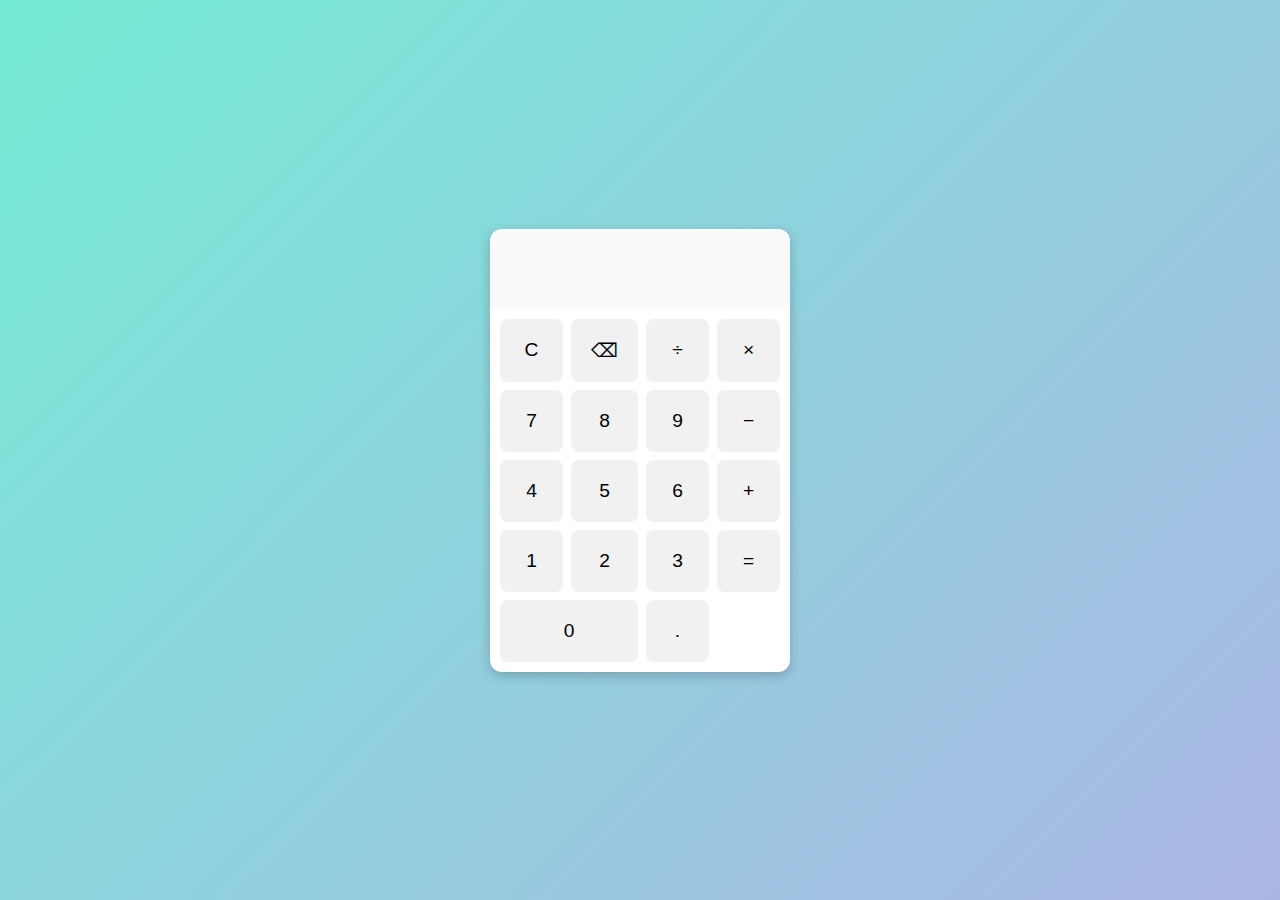
<file: Calculator/index.html>
<!DOCTYPE html>
<html lang="en">
<head>
  <meta charset="UTF-8">
  <meta name="viewport" content="width=device-width, initial-scale=1.0">
  <title>Calculator</title>
  <link rel="stylesheet" href="style.css">
</head>
<body>
  <div class="calculator">
    <!-- Display Screen -->
    <input type="text" id="display" disabled>

    <!-- Buttons -->
    <div class="buttons">
      <button onclick="clearDisplay()">C</button>
      <button onclick="deleteChar()">⌫</button>
      <button onclick="appendValue('/')">÷</button>
      <button onclick="appendValue('*')">×</button>

      <button onclick="appendValue('7')">7</button>
      <button onclick="appendValue('8')">8</button>
      <button onclick="appendValue('9')">9</button>
      <button onclick="appendValue('-')">−</button>

      <button onclick="appendValue('4')">4</button>
      <button onclick="appendValue('5')">5</button>
      <button onclick="appendValue('6')">6</button>
      <button onclick="appendValue('+')">+</button>

      <button onclick="appendValue('1')">1</button>
      <button onclick="appendValue('2')">2</button>
      <button onclick="appendValue('3')">3</button>
      <button onclick="calculate()">=</button>

      <button onclick="appendValue('0')" class="zero">0</button>
      <button onclick="appendValue('.')">.</button>
    </div>
  </div>

  <script src="script.js"></script>
</body>
</html>
</file>
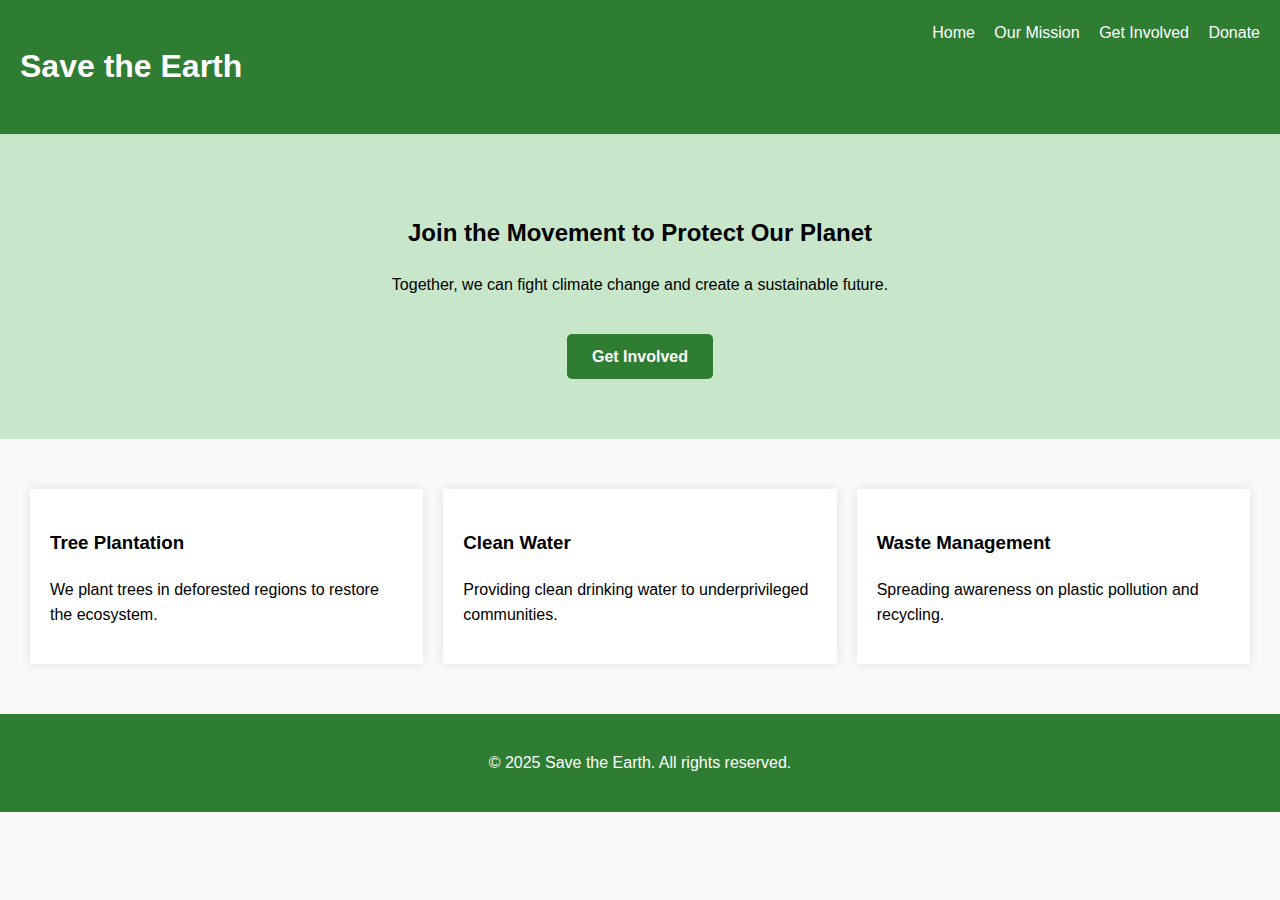
<file: Landing_Page/index.html>
<!DOCTYPE html>
<html lang="en">
<head>
  <meta charset="UTF-8" />
  <meta name="viewport" content="width=device-width, initial-scale=1.0" />
  <title>Save the Earth</title>
  <link rel="stylesheet" href="style.css" />
</head>
<body>

  <header>
    <h1>Save the Earth</h1>
    <nav>
      <a href="#">Home</a>
      <a href="#">Our Mission</a>
      <a href="#">Get Involved</a>
      <a href="#">Donate</a>
    </nav>
  </header>

  <section class="hero">
    <h2>Join the Movement to Protect Our Planet</h2>
    <p>Together, we can fight climate change and create a sustainable future.</p>
    <a href="#" class="cta-button">Get Involved</a>
  </section>

  <section class="features">
    <div class="feature">
      <h3>Tree Plantation</h3>
      <p>We plant trees in deforested regions to restore the ecosystem.</p>
    </div>
    <div class="feature">
      <h3>Clean Water</h3>
      <p>Providing clean drinking water to underprivileged communities.</p>
    </div>
    <div class="feature">
      <h3>Waste Management</h3>
      <p>Spreading awareness on plastic pollution and recycling.</p>
    </div>
  </section>

  <footer>
    <p>&copy; 2025 Save the Earth. All rights reserved.</p>
  </footer>

</body>
</html>
</file>
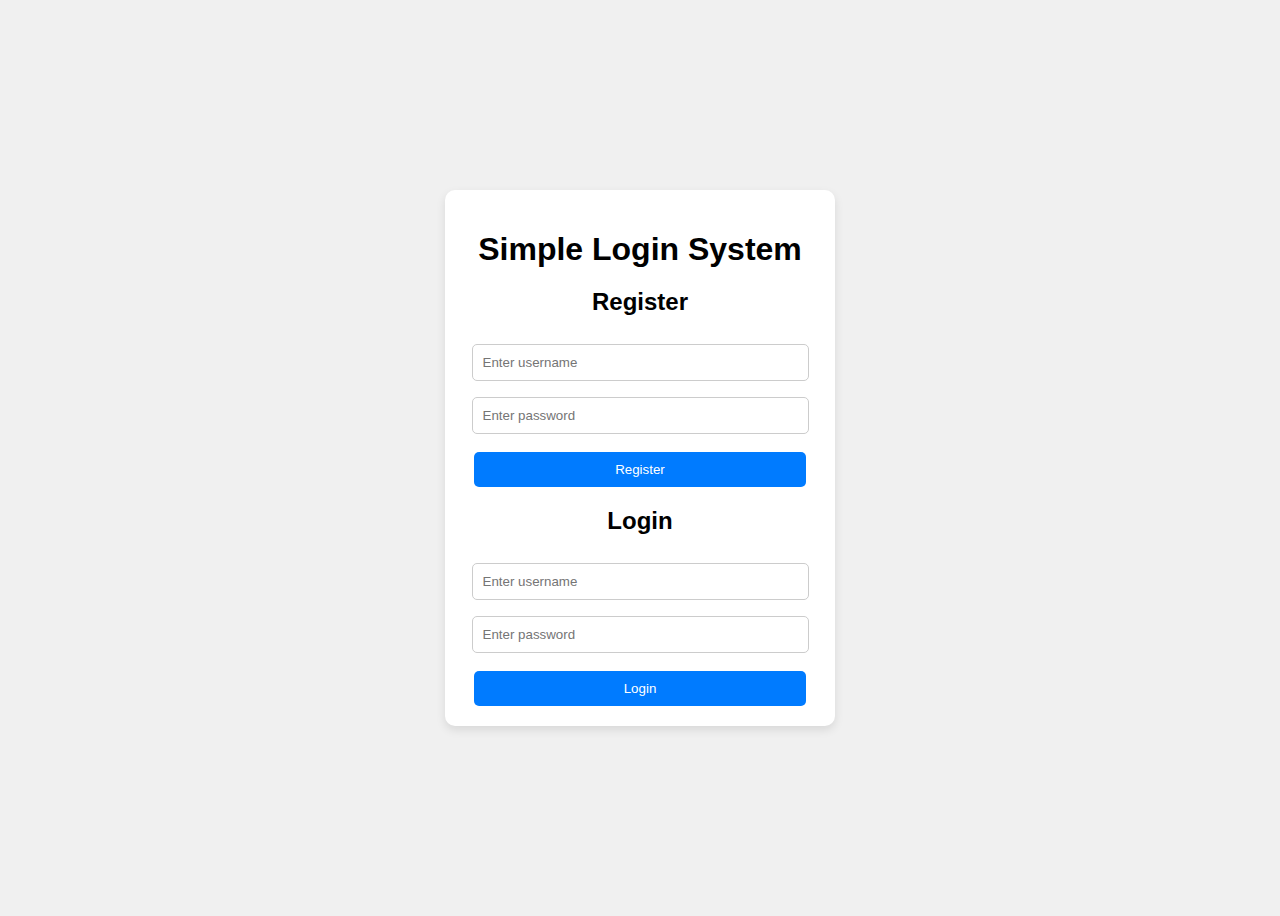
<file: Login_Authentication/index.html>
<!DOCTYPE html>
<html lang="en">
<head>
  <meta charset="UTF-8">
  <meta name="viewport" content="width=device-width, initial-scale=1.0">
  <title>Login Authentication</title>
  <link rel="stylesheet" href="style.css">
</head>
<body>
  <div class="container">
    <h1>Simple Login System</h1>

    <!-- Registration Form -->
    <div id="registerDiv">
      <h2>Register</h2>
      <input type="text" id="regUser" placeholder="Enter username" required>
      <input type="password" id="regPass" placeholder="Enter password" required>
      <button onclick="register()">Register</button>
    </div>

    <!-- Login Form -->
    <div id="loginDiv">
      <h2>Login</h2>
      <input type="text" id="loginUser" placeholder="Enter username" required>
      <input type="password" id="loginPass" placeholder="Enter password" required>
      <button onclick="login()">Login</button>
    </div>

    <!-- Secured Page -->
    <div id="securePage" style="display:none;">
      <h2>Welcome, <span id="userDisplay"></span> 🎉</h2>
      <p>You have successfully logged in to the secured page!</p>
      <button onclick="logout()">Logout</button>
    </div>
  </div>

  <script src="app.js"></scrip
</file>
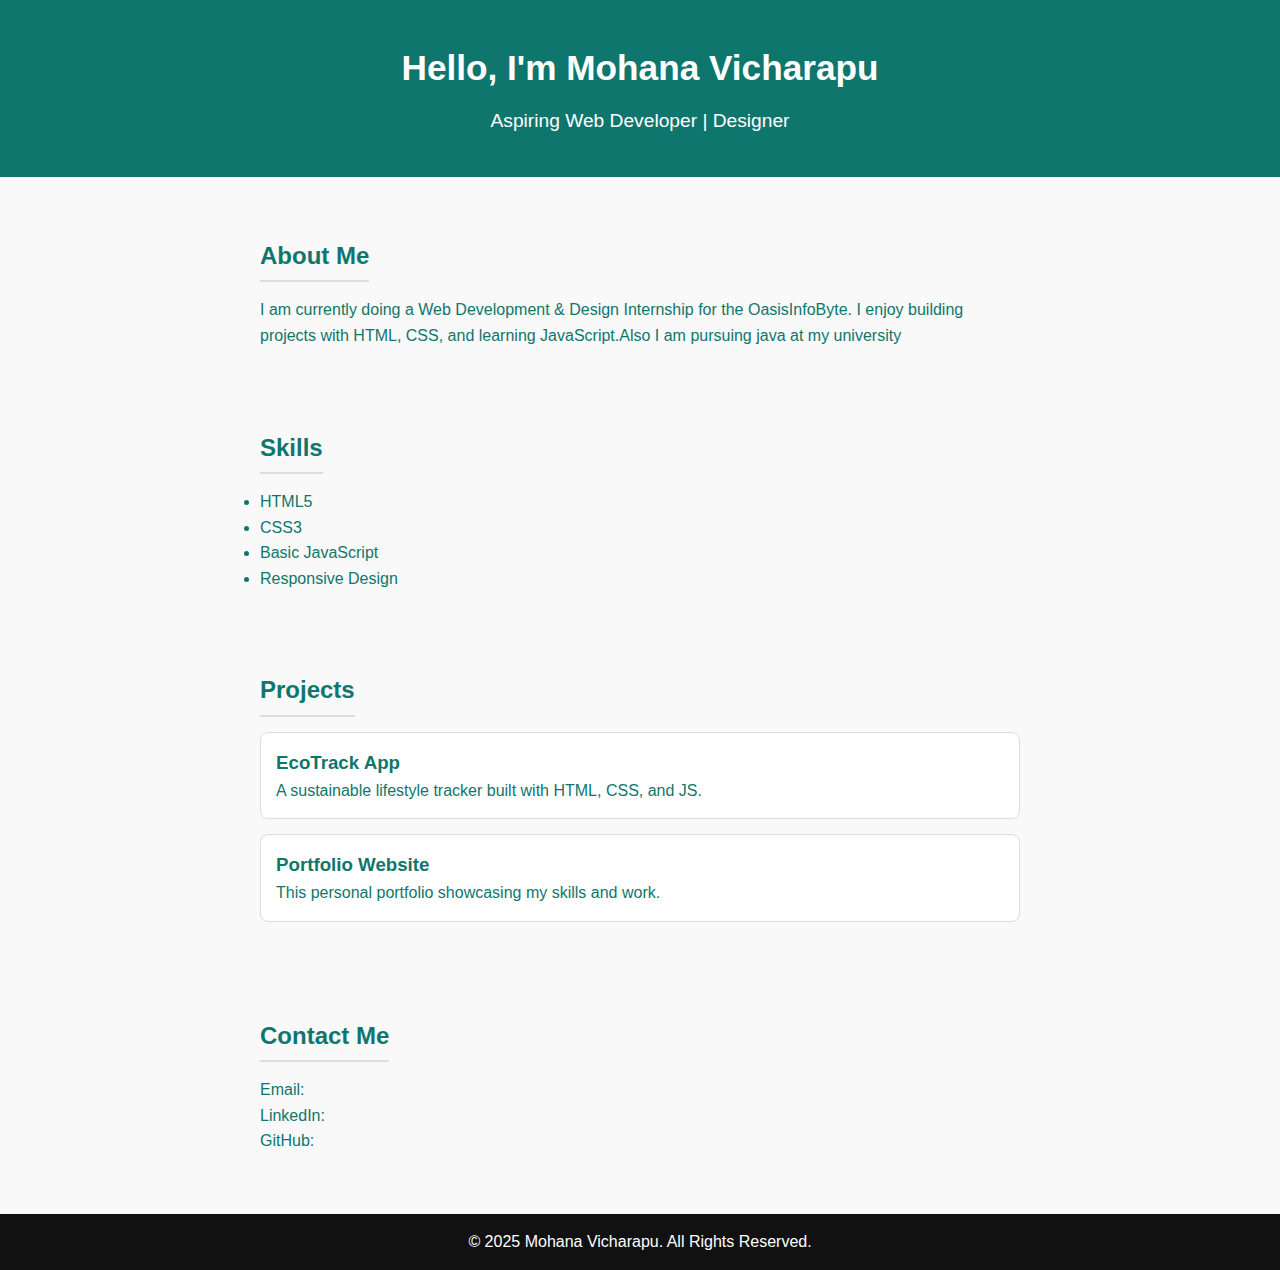
<file: Portfolio/index.html>
<!DOCTYPE html>
<html lang="en">
<head>
  <meta charset="UTF-8">
  <meta name="viewport" content="width=device-width, initial-scale=1.0">
  <title>My Portfolio</title>
  <link rel="stylesheet" href="style.css">
</head>
<body>
  <!-- Header Section -->
  <header>
    <h1>Hello, I'm Mohana Vicharapu</h1>
    <p>Aspiring Web Developer | Designer</p>
  </header>

  <!-- About Section -->
  <section id="about">
    <h2>About Me</h2>
    <p>
      I am currently doing a Web Development & Design Internship for the OasisInfoByte.  
      I enjoy building projects with HTML, CSS, and learning JavaScript.Also I am pursuing java at my university
    </p>
  </section>

  <!-- Skills Section -->
  <section id="skills">
    <h2>Skills</h2>
    <ul>
      <li>HTML5</li>
      <li>CSS3</li>
      <li>Basic JavaScript</li>
      <li>Responsive Design</li>
    </ul>
  </section>

  <!-- Projects Section -->
  <section id="projects">
    <h2>Projects</h2>
    <div class="project">
      <h3>EcoTrack App</h3>
      <p>A sustainable lifestyle tracker built with HTML, CSS, and JS.</p>
    </div>
    <div class="project">
      <h3>Portfolio Website</h3>
      <p>This personal portfolio showcasing my skills and work.</p>
    </div>
  </section>

  <!-- Contact Section -->
  <section id="contact">
    <h2>Contact Me</h2>
    <p>Email: <a href="mailto:2420030059@klh.edu.in"></a></p>
    <p>LinkedIn: <a href="https://www.linkedin.com/in/mohana-v-9a1929366/" target="_blank"></a></p>
    <p>GitHub: <a href="https://github.com/Moxana466" target="_blank"></a></p>
  </section>

  <!-- Footer -->
  <footer>
    <p>&copy; 2025 Mohana Vicharapu. All Rights Reserved.</p>
  </footer>
</body>
</html>
</file>
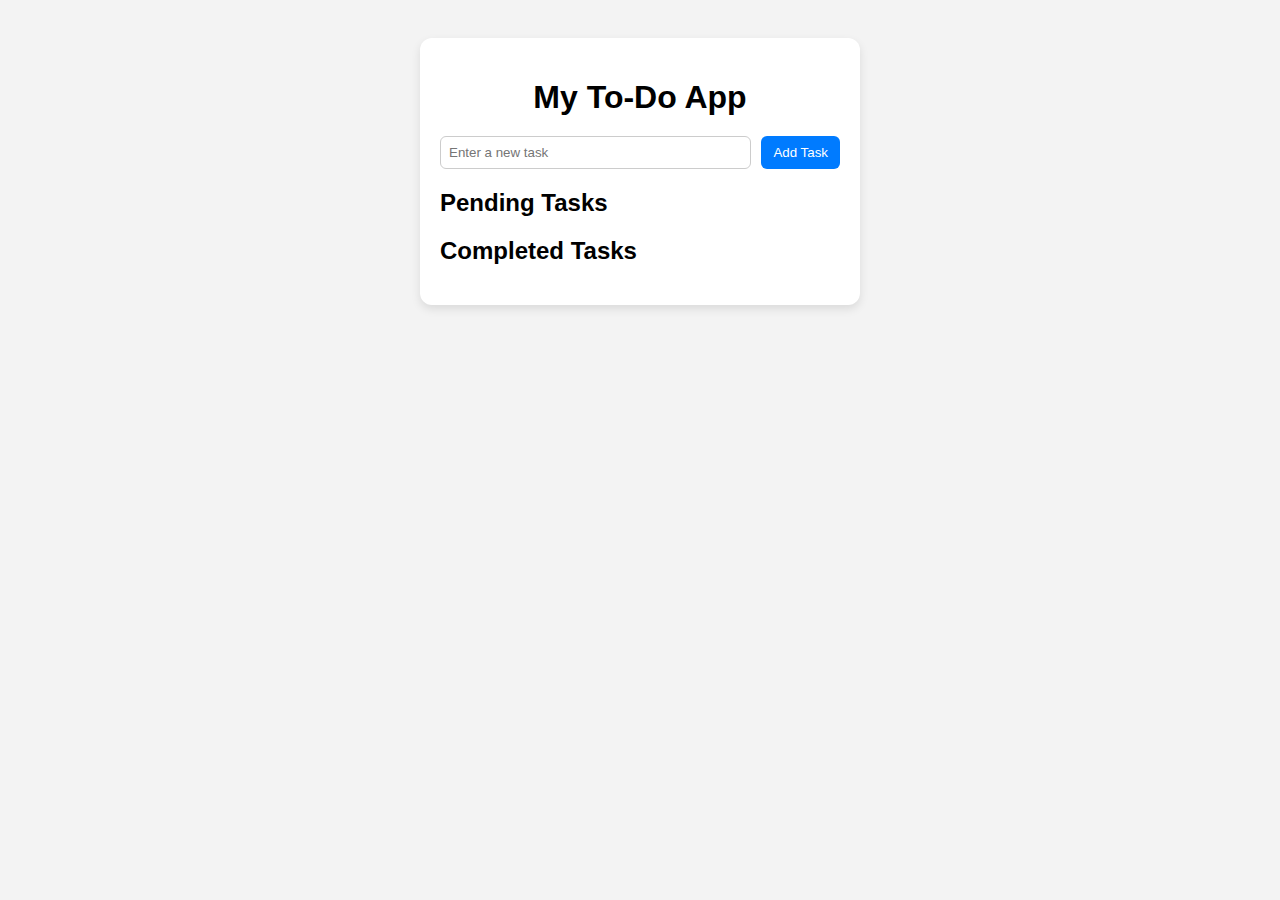
<file: To_Do_app/index.html>
<!DOCTYPE html>
<html lang="en">
<head>
  <meta charset="UTF-8">
  <meta name="viewport" content="width=device-width, initial-scale=1.0">
  <title>To-Do App</title>
  <link rel="stylesheet" href="style.css">
</head>
<body>
  <div class="container">
    <h1>My To-Do App</h1>

    <!-- Input -->
    <div class="input-section">
      <input type="text" id="taskInput" placeholder="Enter a new task">
      <button onclick="addTask()">Add Task</button>
    </div>

    <!-- Pending Tasks -->
    <div class="task-section">
      <h2>Pending Tasks</h2>
      <ul id="pendingList"></ul>
    </div>

    <!-- Completed Tasks -->
    <div class="task-section">
      <h2>Completed Tasks</h2>
      <ul id="completedList"></ul>
    </div>
  </div>

  <script src="app.js"></script>
</body>
</html>
</file>
<file: Calculator/style.css>
body {
  display: flex;
  justify-content: center;
  align-items: center;
  height: 100vh;
  margin: 0;
  background: linear-gradient(135deg, #74ebd5 0%, #ACB6E5 100%);
  font-family: Arial, sans-serif;
}

.calculator {
  background: #fff;
  border-radius: 12px;
  box-shadow: 0px 4px 12px rgba(0,0,0,0.2);
  overflow: hidden;
  width: 300px;
}

#display {
  width: 100%;
  height: 60px;
  border: none;
  font-size: 2rem;
  padding: 10px;
  text-align: right;
  outline: none;
}

.buttons {
  display: grid;
  grid-template-columns: repeat(4, 1fr);
  grid-gap: 8px;
  padding: 10px;
}

button {
  padding: 20px;
  font-size: 1.2rem;
  border: none;
  border-radius: 8px;
  cursor: pointer;
  background: #f1f1f1;
  transition: 0.2s;
}

button:hover {
  background: #ddd;
}

.zero {
  grid-column: span 2;
}
</file>
<file: Landing_Page/style.css>
body {
  margin: 0;
  font-family: Arial, sans-serif;
  line-height: 1.6;
  background: #f9f9f9;
}

header {
  background: #2e7d32;
  color: white;
  display: flex;
  justify-content: space-between;
  padding: 20px;
  flex-wrap: wrap;
}

nav a {
  color: white;
  margin-left: 15px;
  text-decoration: none;
}

.hero {
  padding: 60px 20px;
  background: #c8e6c9;
  text-align: center;
}

.cta-button {
  background: #2e7d32;
  color: white;
  padding: 10px 25px;
  text-decoration: none;
  font-weight: bold;
  border-radius: 5px;
  margin-top: 20px;
  display: inline-block;
}

.features {
  display: flex;
  justify-content: space-around;
  padding: 40px 20px;
  flex-wrap: wrap;
}

.feature {
  background: white;
  padding: 20px;
  margin: 10px;
  flex: 1;
  min-width: 250px;
  box-shadow: 0 0 10px rgba(0, 0, 0, 0.1);
}

footer {
  background: #2e7d32;
  color: white;
  text-align: center;
  padding: 20px;
}
</file>
<file: Login_Authentication/style.css>
body {
  font-family: Arial, sans-serif;
  background: #f0f0f0;
  display: flex;
  justify-content: center;
  align-items: center;
  height: 100vh;
}

.container {
  background: white;
  padding: 20px;
  border-radius: 10px;
  width: 350px;
  text-align: center;
  box-shadow: 0 4px 10px rgba(0,0,0,0.1);
}

h1 {
  margin-bottom: 20px;
}

input {
  width: 90%;
  padding: 10px;
  margin: 8px 0;
  border: 1px solid #ccc;
  border-radius: 5px;
}

button {
  width: 95%;
  padding: 10px;
  margin-top: 10px;
  border: none;
  border-radius: 5px;
  background: #007bff;
  color: white;
  cursor: pointer;
}

button:hover {
  background: #0056b3;
}

#securePage {
  margin-top: 20px;
}
</file>
<file: To_Do_app/style.css>
body {
  font-family: Arial, sans-serif;
  background: #f3f3f3;
  display: flex;
  justify-content: center;
  padding: 30px;
}

.container {
  background: #fff;
  padding: 20px;
  border-radius: 12px;
  width: 400px;
  box-shadow: 0 4px 10px rgba(0,0,0,0.1);
}

h1 {
  text-align: center;
  margin-bottom: 20px;
}

.input-section {
  display: flex;
  gap: 10px;
  margin-bottom: 20px;
}

input {
  flex: 1;
  padding: 8px;
  border: 1px solid #ccc;
  border-radius: 6px;
}

button {
  padding: 8px 12px;
  border: none;
  border-radius: 6px;
  background: #007bff;
  color: #fff;
  cursor: pointer;
}

button:hover {
  background: #0056b3;
}

.task-section {
  margin-top: 20px;
}

ul {
  list-style: none;
  padding: 0;
}

li {
  background: #f9f9f9;
  margin: 8px 0;
  padding: 10px;
  border-radius: 6px;
  display: flex;
  justify-content: space-between;
  align-items: center;
}

.task-info {
  flex: 1;
}

.actions button {
  margin-left: 5px;
  padding: 5px 8px;
  border: none;
  border-radius: 6px;
  cursor: pointer;
}

.complete { background: #28a745; color: #fff; }
.edit { background: #ffc107; color: #000; }
.delete { background: #dc3545; color: #fff; }
</file>
<file: Portfolio/style.css>
/* Reset and basics */
* {
  margin: 0;
  padding: 0;
  box-sizing: border-box;
}

body {
  font-family: Arial, sans-serif;
  background: #f9f9f9;
  color:#0f766e;
  line-height: 1.6;
}

/* Header */
header {
  text-align: center;
  padding: 40px 20px;
  background: #0f766e;
  color: white;
}

header .profile-pic {
  width: 120px;
  height: 120px;
  border-radius: 50%;
  border: 3px solid white;
  margin-bottom: 15px;
}

header h1 {
  font-size: 2.2rem;
}

header p {
  font-size: 1.2rem;
  margin-top: 10px;
}

/* Sections */
section {
  max-width: 800px;
  margin: 40px auto;
  padding: 20px;
}

section h2 {
  color: #0f766e;
  margin-bottom: 15px;
  border-bottom: 2px solid #ddd;
  display: inline-block;
  padding-bottom: 5px;
}

.project {
  background: #fff;
  padding: 15px;
  margin-bottom: 15px;
  border: 1px solid #ddd;
  border-radius: 8px;
}

/* Footer */
footer {
  text-align: center;
  background: #111;
  color: white;
  padding: 15px;
}
</file>
